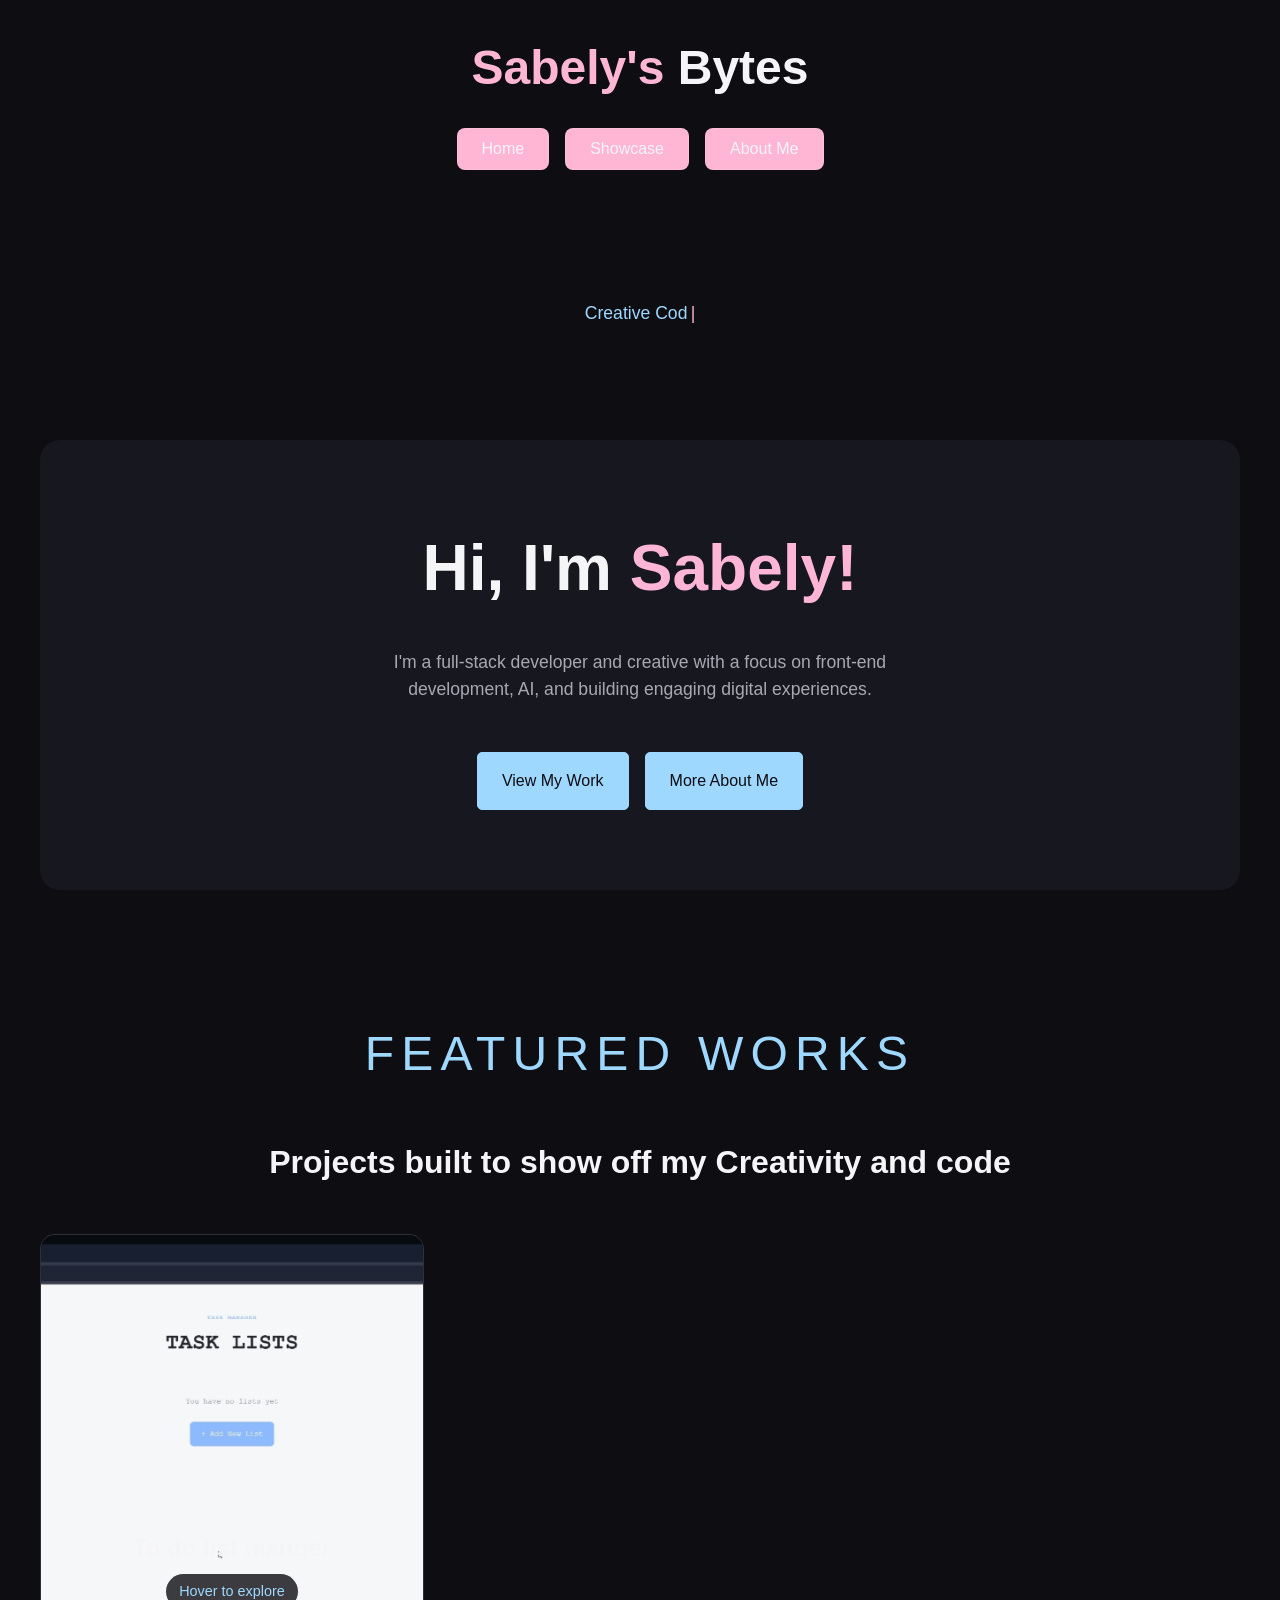
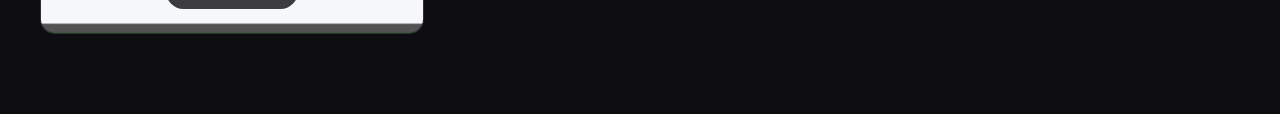
<file: index.html>
<!DOCTYPE html>
<html lang="en">
<head>
    <meta charset="UTF-8">
    <meta name="viewport" content="width=device-width, initial-scale=1.0">
    <title>Sabely's Bytes</title>
    <link rel="stylesheet" href="site.css">
</head>
<body>
    <header class="navbar">
        <a href="#home" class="logo"><span>Sabely's</span> Bytes</a>

        <nav>
            <a href="#home">Home</a>
            <a href="#projects">Showcase</a>
            <a href="About-me.html">About Me</a>
        </nav>

    </header>
    <main>
        <section class="tagline-section">

            <p class="tagline">
                creative coding

            </p>
        </section>
        <section id="home" class="hero">

            <h1>
               Hi, I'm <span>Sabely!</span>
            </h1>

            <p class = 'hero-text'>
                I'm a full-stack developer and creative with a focus on front-end development, AI, and building engaging digital experiences.

            </p>
            <div class="hero-buttons">
                <a href="#projects" > 
                    View My Work
                </a>
                <a href="About-me.html">
                    More About Me
                </a>

            </div>

            </div>

        </section>

        <section id="projects" class="projects">
            <div class="section-heading">
                <p class="eyebrow">
                    FEATURED WORKS
                </p>
                <h2> Projects built to show off my Creativity and code</h2>

            </div>
            <div class="project-grid">
                <article class="project-card">  
                    <div class="project-card-inner">
                        <div class="project-card-front">
                            <img src="assets/Images/ToDoList.gif" alt="Preview for to do list manager">
                            <div class="project-front-info">
                                <h3>To do list manger</h3>
                                <span class="flip-hint"> Hover to explore</span>
                            </div>            
                           
                        </div>

                        <div class="project-card-back">
                            <div class="project-top">
                                <h3>TO do list - Task Manger</h3>
                                <span class="project-number">01</span>

                            </div>

                            <p>
                                A customizale to do list manager. Lets user create and edit multiple to do lists 
                                aswell as organize tasks, set deadles and track their progress with a simple user friendly interfaces.
                            <div class="project-tags">
                                <span>HTML</span>
                                <span>CSS</span>
                                <span>JavaScript</span>
                                <span>LocalStorage</span>

                            </div>
                            <a href="https://sabelys-todolist.netlify.app/" 
                                class="project-link"
                                target="_blank"
                                rel="nopener noreferrer"> 
                                Try it yourself!</a>

                            <a href="https://github.com/sabenri/task-check-list" 
                                class="project-link"
                                target="_blank"
                                rel="nopener noreferrer">
                                GitHub Repository</a>


                        </div>

                    </div>
                </article>

             <article class="project-card">  
                    <div class="project-card-inner">
                        <div class="project-card-front">
                            <img src="assets/Images/images (1).jpg" alt="place holder">
                            <div class="project-front-info">
                                <h3>Project two</h3>
                                <span class="flip-hint"> Hover to explore</span>
                            </div>   
                        </div>

                        <div class="project-card-back">
                            <div class="project-top">
                                <h3>This is a place holder for project 2</h3>
                                <span class="project-number">02</span>

                            </div>

                            <p>
                                this is a place holder text for project 2 description.
                            </p>
                            <div class="project-tags">
                                <span>place holder</span>

                            </div>
                            <a href="#" class="project-link"> Explore project</a>

                        </div>

                    </div>
                </article>

                <article class="project-card">  
                    <div class="project-card-inner">
                        <div class="project-card-front">
                            <img src="assets/Images/images (1).jpg" alt="place holder">
                            <div class="project-front-info">
                                <h3>Project three</h3>
                                <span class="flip-hint"> Hover to explore</span>
                            </div>   
                        </div>

                        <div class="project-card-back">
                            <div class="project-top">
                                <h3>This is a place holder for project 03</h3>
                                <span class="project-number">03</span>

                            </div>

                            <p>
                                this is a place holder text for project 3 description.
                            </p>
                            <div class="project-tags">
                                <span>place holder</span>

                            </div>
                            <a href="#" class="project-link"> Explore project</a>

                        </div>

                    </div>
                </article>

            </div>

        </section>
    </main>
    <script src="site.js"></script>
</body>

</html>
</file>
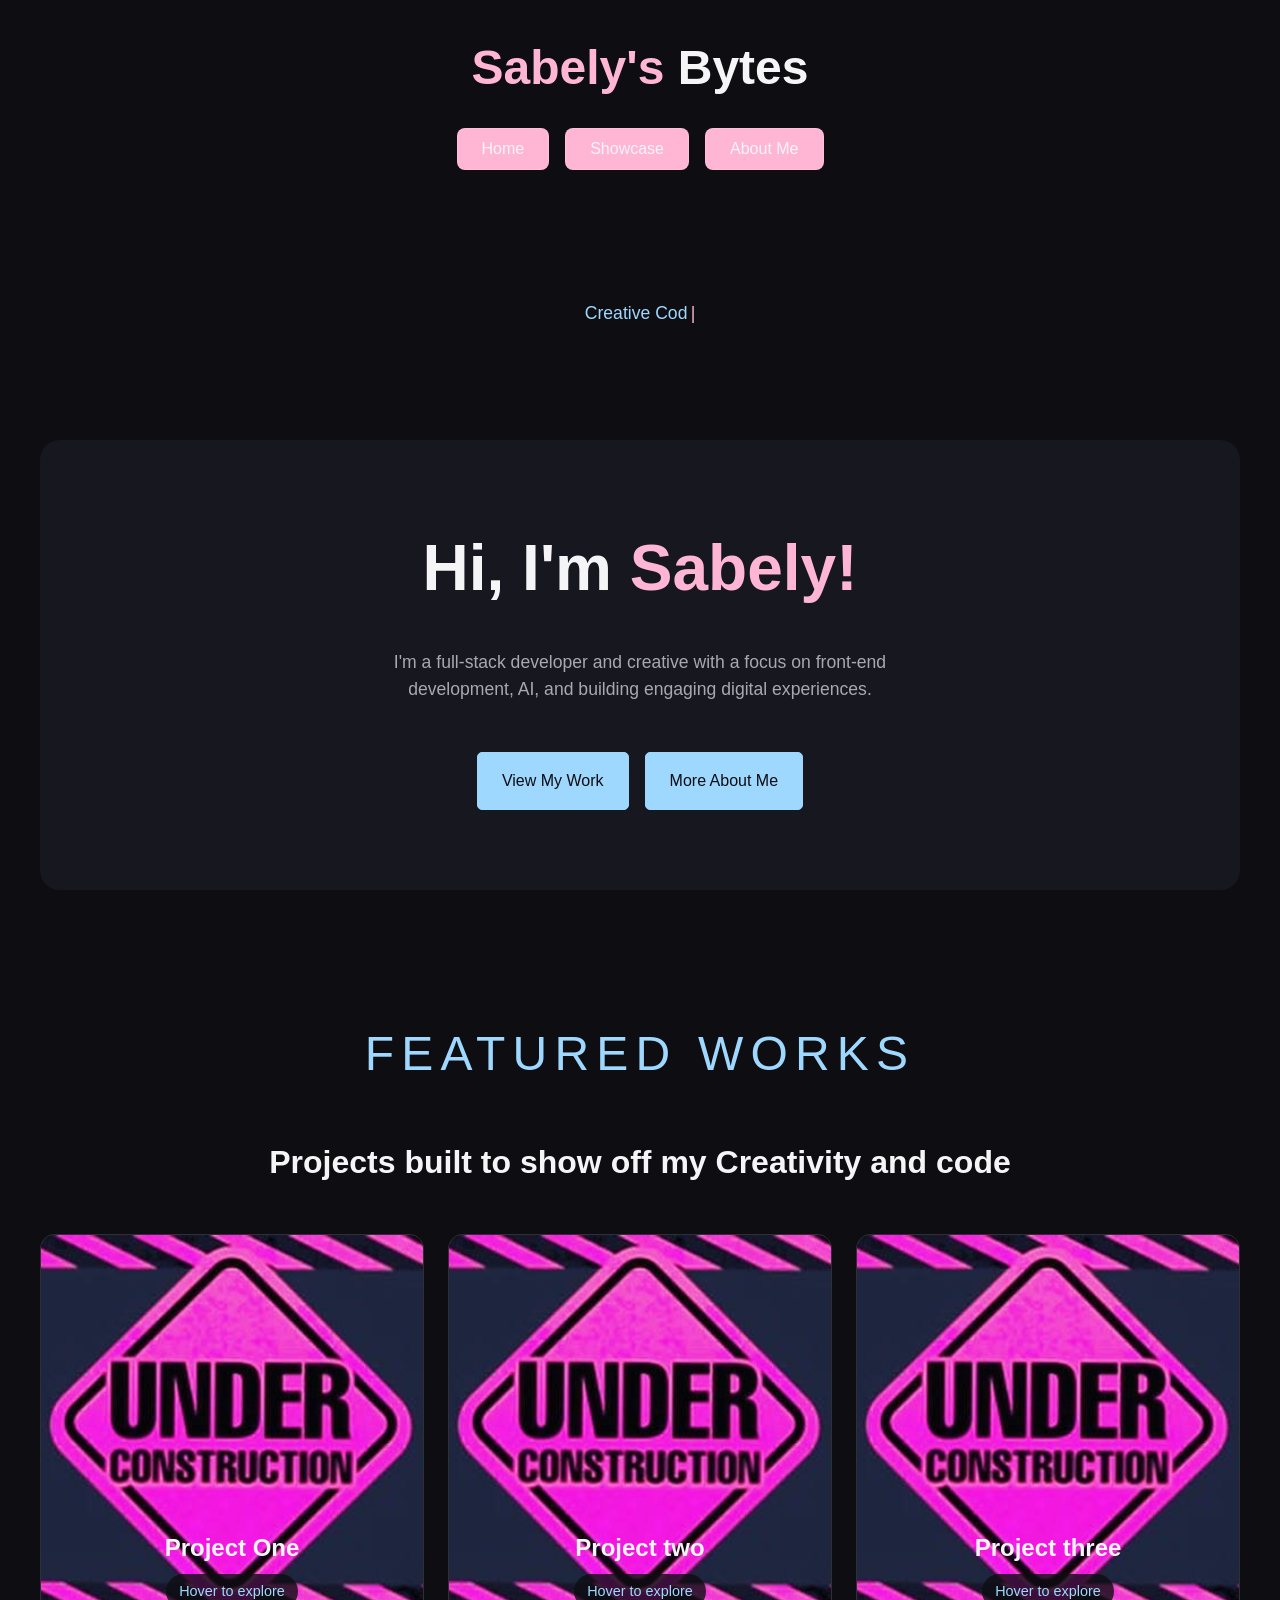
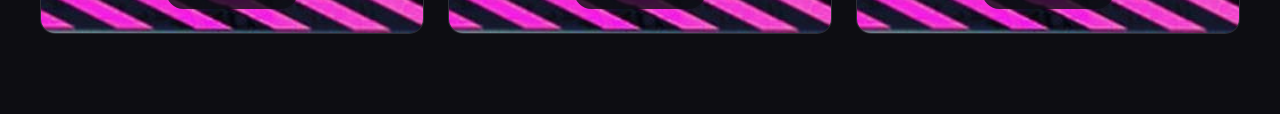
<file: Main-site.html>
<!DOCTYPE html>
<html lang="en">
<head>
    <meta charset="UTF-8">
    <meta name="viewport" content="width=device-width, initial-scale=1.0">
    <title>Sabely's Bytes</title>
    <link rel="stylesheet" href="site.css">
</head>
<body>
    <header class="navbar">
        <a href="#home" class="logo"><span>Sabely's</span> Bytes</a>

        <nav>
            <a href="#home">Home</a>
            <a href="#projects">Showcase</a>
            <a href="about">About Me</a>
        </nav>

    </header>
    <main>
        <section class="tagline-section">

            <p class="tagline">
                creative coding

            </p>
        </section>
        <section id="home" class="hero">

            <h1>
               Hi, I'm <span>Sabely!</span>
            </h1>

            <p class = 'hero-text'>
                I'm a full-stack developer and creative with a focus on front-end development, AI, and building engaging digital experiences.

            </p>
            <div class="hero-buttons">
                <a href="#projects" > 
                    View My Work
                </a>
                <a href="about">
                    More About Me
                </a>

            </div>

            </div>

        </section>

        <section id="projects" class="projects">
            <div class="section-heading">
                <p class="eyebrow">
                    FEATURED WORKS
                </p>
                <h2> Projects built to show off my Creativity and code</h2>

            </div>
            <div class="project-grid">
                <article class="project-card">  
                    <div class="project-card-inner">
                        <div class="project-card-front">
                            <img src="assets/Images/images (1).jpg" alt="place holder">
                            <div class="project-front-info">
                                <h3>Project One</h3>
                                <span class="flip-hint"> Hover to explore</span>
                            </div>            
                           
                        </div>

                        <div class="project-card-back">
                            <div class="project-top">
                                <h3>This is a place holder</h3>
                                <span class="project-number">01</span>

                            </div>

                            <p>
                                this is a place holder text for the project description.
                            </p>
                            <div class="project-tags">
                                <span>place holder</span>

                            </div>
                            <a href="#" class="project-link"> Explore project</a>

                        </div>

                    </div>
                </article>

             <article class="project-card">  
                    <div class="project-card-inner">
                        <div class="project-card-front">
                            <img src="assets/Images/images (1).jpg" alt="place holder">
                            <div class="project-front-info">
                                <h3>Project two</h3>
                                <span class="flip-hint"> Hover to explore</span>
                            </div>   
                        </div>

                        <div class="project-card-back">
                            <div class="project-top">
                                <h3>This is a place holder for project 2</h3>
                                <span class="project-number">02</span>

                            </div>

                            <p>
                                this is a place holder text for project 2 description.
                            </p>
                            <div class="project-tags">
                                <span>place holder</span>

                            </div>
                            <a href="#" class="project-link"> Explore project</a>

                        </div>

                    </div>
                </article>

                <article class="project-card">  
                    <div class="project-card-inner">
                        <div class="project-card-front">
                            <img src="assets/Images/images (1).jpg" alt="place holder">
                            <div class="project-front-info">
                                <h3>Project three</h3>
                                <span class="flip-hint"> Hover to explore</span>
                            </div>   
                        </div>

                        <div class="project-card-back">
                            <div class="project-top">
                                <h3>This is a place holder for project 03</h3>
                                <span class="project-number">03</span>

                            </div>

                            <p>
                                this is a place holder text for project 3 description.
                            </p>
                            <div class="project-tags">
                                <span>place holder</span>

                            </div>
                            <a href="#" class="project-link"> Explore project</a>

                        </div>

                    </div>
                </article>

            </div>

        </section>
    </main>
    <script src="site.js"></script>
</body>

</html>
</file>
<file: site.css>
:root {  
    --background: #0d0d12;
    --surface: #17171f;
    --surface-light: #20202a;
  
    --baby-blue: #9fd8ff;
    --blue-glow: #70bfff;
  
    --soft-pink: #ffb6d5;
    --pink-glow: #ff8fc0;
  
    --text: #f5f5f7;
    --muted-text: #a8a8b3;
    --border: rgba(255, 255, 255, 0.1);
  
    --max-width: 1200px;
    
}

*{
    box-sizing: border-box;
}

html {
    scroll-behavior: smooth;
}

body {
    background: var(--background);
    color: var(--text);
    font-family: "DM Sans", sans-serif;
    line-height: 1.5;
    margin: 0;
}
 .navbar {
    width: min(100% - 3rem, var(--max-width));
    margin: auto;
    padding: 2rem 0;
    display: flex;
    flex-direction: column;
    align-items: center;
    gap: 1.5rem;
 }

 .logo{
    color: var(--text);
    font-size: 3rem;
    font-weight: bold;
    text-decoration: none;
 }
  
 .logo span {
    color: var(--soft-pink);
 }

 nav { 
    display: flex;
    gap: 1rem;
 }

 nav a {
    color: var(--text);
    background-color: var(--soft-pink);
    text-decoration: none;
    border: 1px solid var(--border);
    border-radius: 8px;
    padding: 0.5rem 1.5rem;

    transition: 0.2s ease;
 }

 nav a:hover{
    background: var(--surface);
    border-color: var(--baby-blue);
    color: var(--baby-blue);
    box-shadow: 0 0 15px var(--pink-glow);
 }

 section{
    width: min(100% - 3rem, var(--max-width));
    margin: auto;
 }

 .tagline-section {
    display: flex;
    justify-content: center;
    padding: 2rem 0 3rem;
 }

 .tagline {
    color: var(--baby-blue);
    border: none;
    border-radius: 10px;
    padding: 3rem 2rem;
    text-align: center;
    font-size: 1.1rem;
 }

 .tagline::after {
    content: "|";
    color: var(--soft-pink);
    margin-left: 0.2rem;
    animation: blink 1s infinite;
 }

 @keyframes blink {
    50% {
        opacity: 0;
    }
 }

 .hero {
    min-height: 450px;
    background: var(--surface);
    border: none;
    border-radius: 20px;
    padding: 3rem;
    display: flex;
    flex-direction: column;
    align-items: center;
    justify-content: center;
    text-align: center;
 }

 .hero h1 {
    font-size: 4rem;
    margin: 0 0 1rem;
 }

 .hero h1 span {
    color: var(--soft-pink);
 }

 .hero-text {
    max-width: 500px;
    color: var(--muted-text);
    font-size: 1.1rem;
 }
 
 .hero-buttons {
    display: flex;
    gap: 1rem;
    margin-top: 2rem;
}

    .hero-buttons a {
    padding: 1rem 1.5rem;
    border-radius: 5px;
    text-decoration: none;
    font-size: 1rem;
    cursor: pointer;
    background: var(--baby-blue);
    color: var(--background);
    border: 1px solid var(--baby-blue);
    transition: transform 0.2s ease, box-shadow 0.2s ease;
  
 }

 .hero-buttons a:hover {
    transform: translateY(-5px);
    box-shadow: 0 0 15px var(--pink-glow);
 }

 .projects {
    padding: 5rem 0;
 }

 .section-heading{
    text-align: center;
    margin-bottom: 3rem;
 }

 .eyebrow{
    color: var(--baby-blue);
    font-size: 3rem;
    letter-spacing: 0.15em;
 }

 .section-heading h2{
    font-size: 2rem;
    margin: 0.5rem 0;
 }

 .section-heading h2 span {
    color: var(--soft-pink);
 }

 .project-grid{
    display: grid;
    grid-template-columns: repeat(3,1fr);
    gap: 1.5rem;
 }

 .project-card {
    height: 400px;
    background: transparent;
    perspective: 1000px;
    cursor: pointer;
 }

 .project-card-inner {
    width: 100%;
    height: 100%;
    position: relative;
    transition: transform 0.8s ;
    transform-style: preserve-3d;
 }

 .project-card:hover .project-card-inner,
 .project-card.flipped .project-card-inner{
    transform: rotateY(180deg);
 }

 .project-card-front,
 .project-card-back {
    width: 100%;
    height: 100%;
    position: absolute;
    backface-visibility: hidden;
    background: var(--surface);
    border: 1px solid var(--border);
    border-radius: 15px;
    overflow: hidden;
 }


 .project-card-front img {
    width: 100%;
    height: 100%;
    object-fit: cover;
 }

.flip-hint {
    color: var(--baby-blue);
    font-size: 0.9rem;
    background: rgba(13,13,18,0.8);
    border-radius: 20px; 
    padding: 0.4rem 0.8rem;

}

.project-front-info {
    position: absolute;
    bottom: 1.5rem;
    left: 0;
    width: 100%;
    display: flex;
    flex-direction: column;
    align-items: center;
   text-align: center;
    background-color: linear-gradient(
        to top,
        rgba(13,13,18,0.95)
        rgba(13,13,18,0)
    );
}

.project-front-info h3 {
    margin: 0 0 0.5rem;
    color: var(--text);
    font-size: 1.5rem;
}

 .project-card-back {
    background: var(--surface);
    border: 1px solid var(--border);
    padding: 1.5rem;

    transform: rotateY(180deg);

    display: flex;
    flex-direction: column;
 }

 .project-link {
   display: inline-flex;
   align-items: center;
   justify-content: center;
   padding: 0.65rem 1.2rem;
   margin: 0.5rem 0.5rem 0.5rem 0;
   background: #dcecff;
   color: #25252d;
   border: 2px solid #a9ceff;
   border-radius: 50px;
   font-size: 0.9rem;
   font-weight: 600;
   text-decoration: none;
   transition: all 0.25s ease;
 }

 .project-link:hover {
   background: #ffc6d5;
   border-color: #ff9eb8;
   color: #25252d;
   transform: translateY(-3px);
   box-shadow: 0 4px 10px rgb(255, 158, 184, 0.35);
 }

 .project-link:focus-visible {
   outline: 3px solid #9880ee;
   outline-offset: 3px;
 }
</file>
